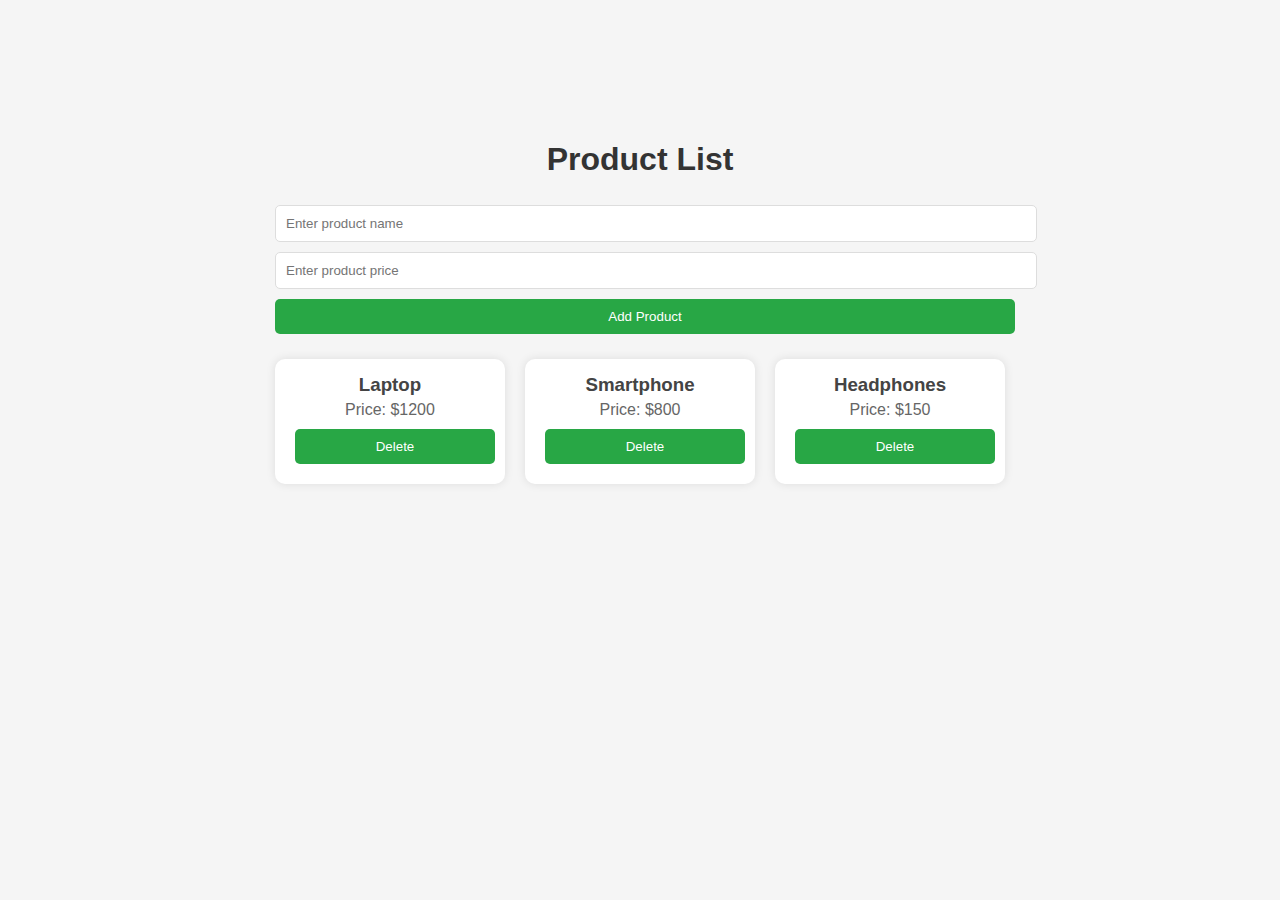
<file: newone.html>
<!DOCTYPE html>
<html lang="en">
<head>
  <meta charset="UTF-8">
  <meta name="viewport" content="width=device-width, initial-scale=1.0">
  <title>Product List</title>
  
  <style>
    body {
      font-family: Arial, sans-serif;
      background-color: #f5f5f5;
      margin: 100px 250px;
      padding: 20px;
    }

    h1 {
      text-align: center;
      color: #333;
    }

    .product-container {
      display: flex;
      justify-content: center;
      flex-wrap: wrap;
      gap: 20px;
      margin-top: 20px;
    }

    .product-card {
      background-color: #fff;
      border-radius: 10px;
      padding: 15px;
      width: 200px;
      box-shadow: 0 0 10px rgba(0, 0, 0, 0.1);
      text-align: center;
    }

    .product-card h3 {
      margin: 0;
      color: #444;
    }

    .product-card p {
      margin: 5px 0;
      color: #666;
    }

    input, button {
      padding: 10px;
      margin: 5px;
      border-radius: 5px;
      border: 1px solid #ddd;
      width: 100%;
    }

    button {
      background-color: #28a745;
      color: white;
      cursor: pointer;
      border: none;
    }

    button:hover {
      background-color: #218838;
    }
  </style>
</head>
<body>

  <h1>Product List</h1>

  <div>
    <input type="text" id="productName" placeholder="Enter product name">
    <input type="number" id="productPrice" placeholder="Enter product price">
    <button onclick="addProduct()">Add Product</button>
  </div>

  <div class="product-container" id="productContainer"></div>

  <script>
    // Array of product objects
    let products = [
      { name: "Laptop", price: 1200 },
      { name: "Smartphone", price: 800 },
      { name: "Headphones", price: 150 }
    ];

    // Function to display products
    function displayProducts() {
      const container = document.getElementById("productContainer");
      container.innerHTML = ""; // Clear previous content

      products.forEach((product, index) => {
        const productCard = document.createElement("div");
        productCard.className = "product-card";

        productCard.innerHTML = `
          <h3>${product.name}</h3>
          <p>Price: $${product.price}</p>
          <button onclick="deleteProduct(${index})">Delete</button>
        `;
        container.appendChild(productCard);
      });
    }

    // Function to add a new product
    function addProduct() {
      const name = document.getElementById("productName").value;
      const price = document.getElementById("productPrice").value;

      if (name && price) {
        products.push({ name, price: Number(price) });
        displayProducts(); // Refresh the list
        document.getElementById("productName").value = "";
        document.getElementById("productPrice").value = "";
      } else {
        alert("Please enter both name and price.");
      }
    }

    // Function to delete a product by index
    function deleteProduct(index) {
      products.splice(index, 1); // Remove the product
      displayProducts(); // Refresh the list
    }

    // Initial display of products
    displayProducts();
  </script>

</body>
</html>
</file>
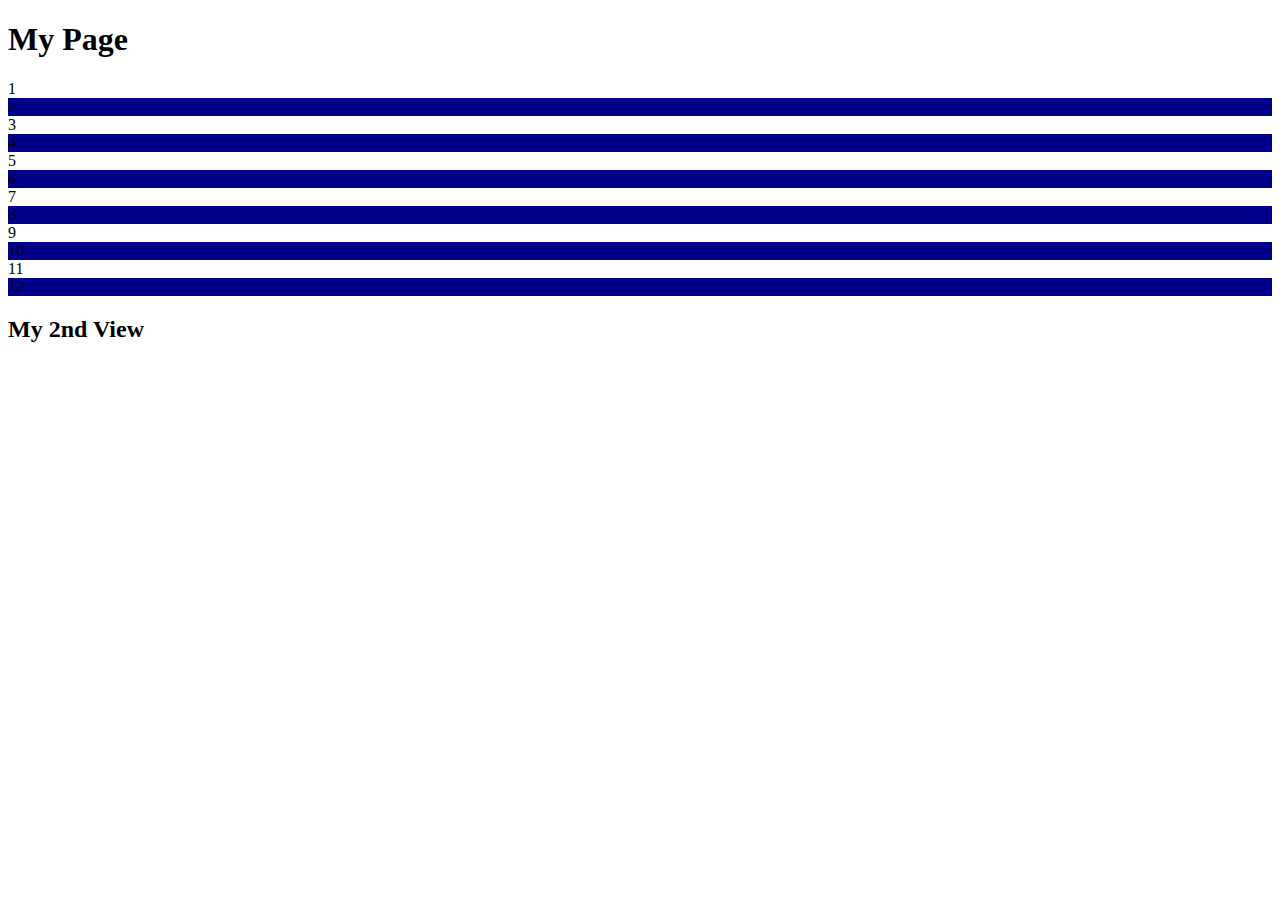
<file: DOM/dom.html>
<!DOCTYPE html>
<html lang="en">
  <head>
    <meta charset="UTF-8" />
    <meta name="viewport" content="width=device-width, initial-scale=1.0" />
    <title>My Page</title>
    <!-- <link rel="stylesheet" href="dom.css"> -->
    <script  defer src="dom.js"></script>
  </head>
  <body>
    <nav>
      <h1>My Page</h1>
    </nav>
    <main>
      <section id="view1" class="view view1">
        <div>1</div>
        <div>2</div>
        <div>3</div>
        <div>4</div>
        <div>5</div>
        <div>6</div>
        <div>7</div>
        <div>8</div>
        <div>9</div>
        <div>10</div>
        <div>11</div>
        <div>12</div>
      </section>
      <section id="view2" class="view view2">
        <h2>My 2nd View</h2>
      </section>
    </main>
  </body>
</html>
</file>
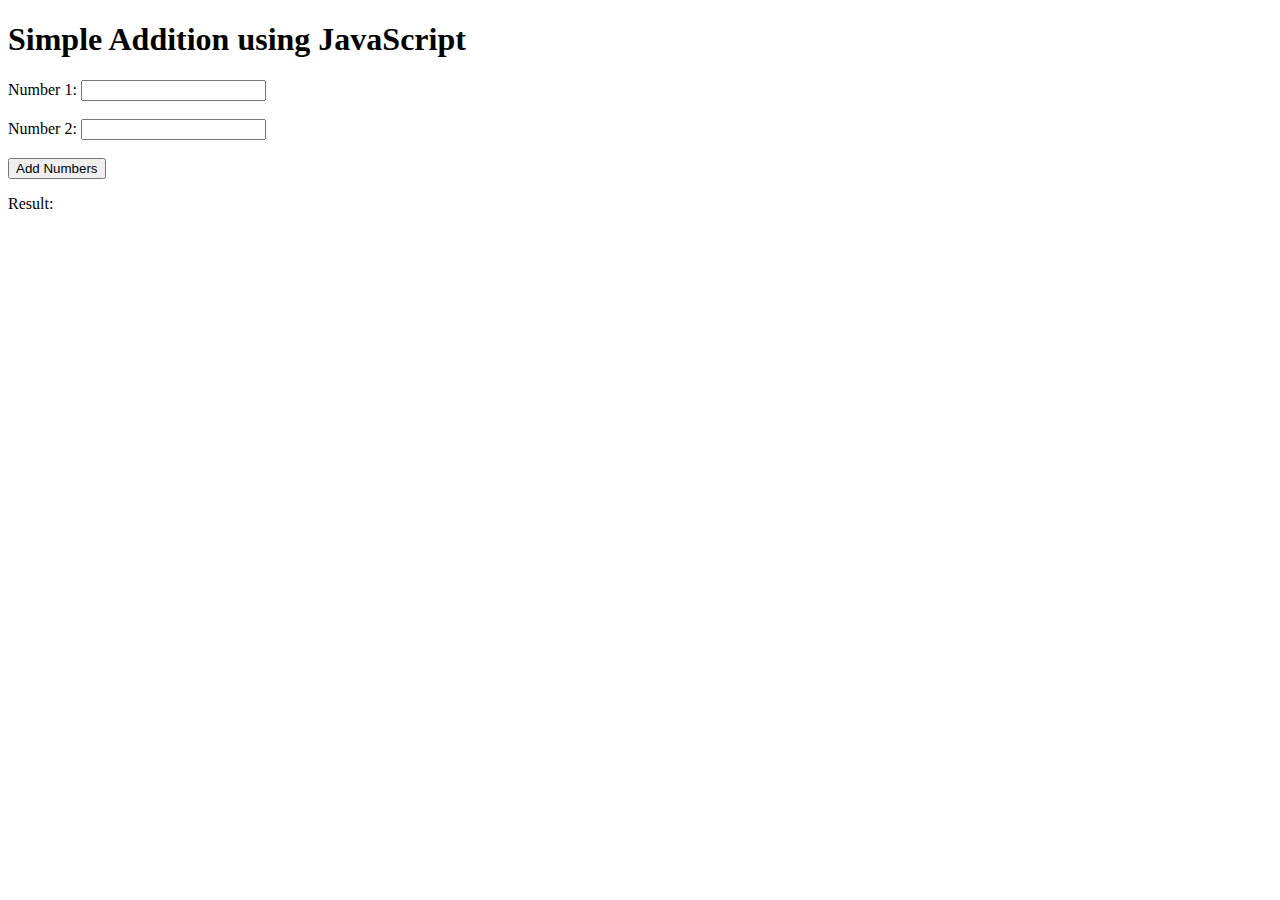
<file: DOM/domclass.html>
<!DOCTYPE html>
<html lang="en">
<head>
  <meta charset="UTF-8">
  <meta name="viewport" content="width=device-width, initial-scale=1.0">
  <title>Add Function Demo</title>
  <script src="domclass.js"></script>
</head>
<body>
  <h1>Simple Addition using JavaScript</h1>

  <label for="num1">Number 1:</label>
  <input type="number" id="num1" />
  <br/><br/>

  <label for="num2">Number 2:</label>
  <input type="number" id="num2" />
  <br/><br/>

  <button onclick="displayResult()">Add Numbers</button>
  <p>Result: <span id="result"></span></p>

  
</body>
</html>
</file>
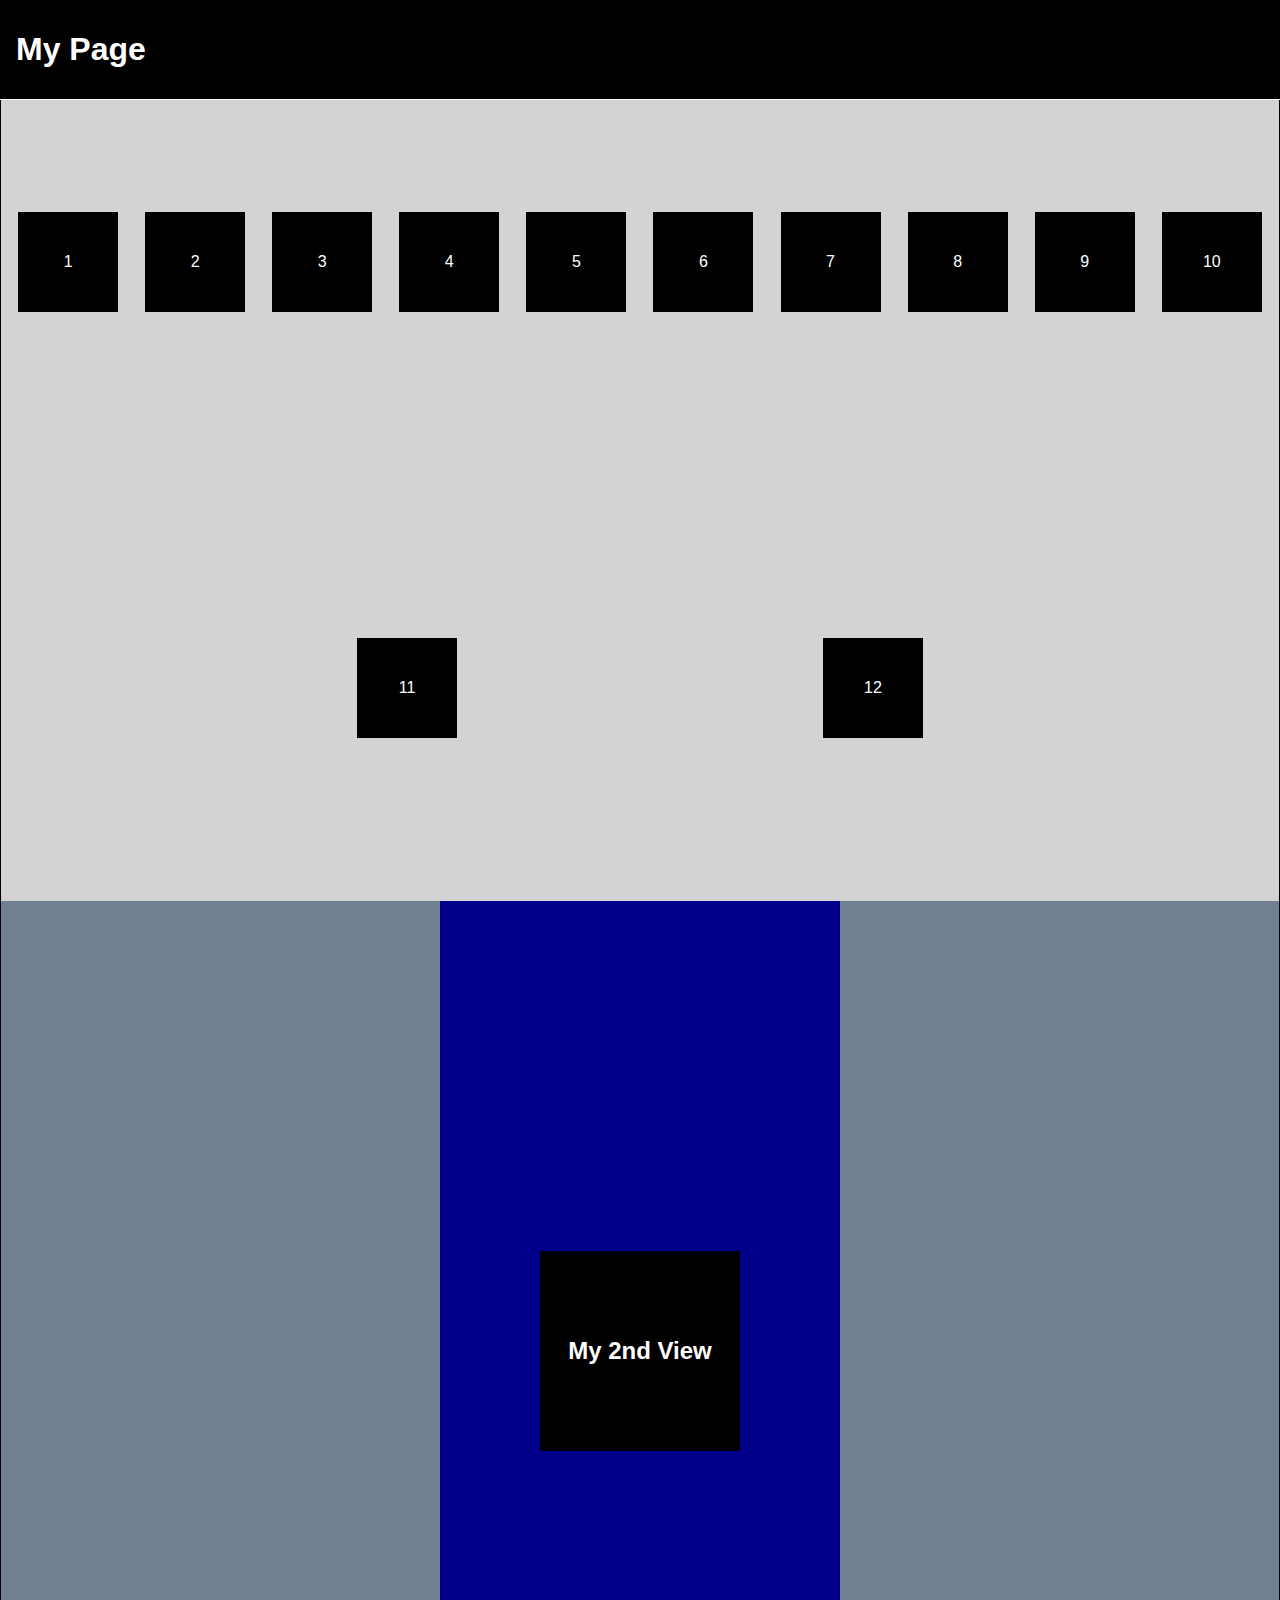
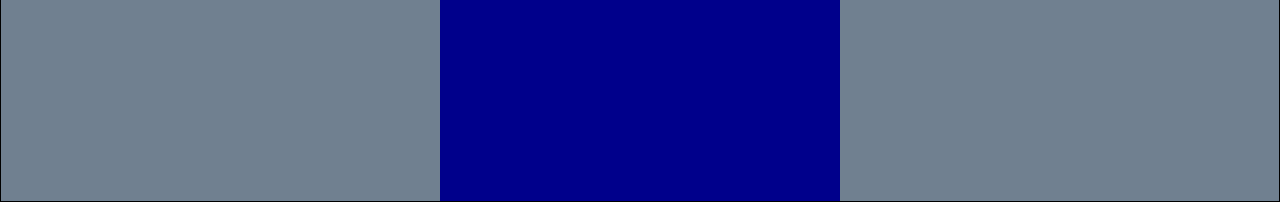
<file: event_lis/event_lis.html>
<!DOCTYPE html>
<html lang="en">

<head>
  <meta charset="UTF-8" />
  <meta name="viewport" content="width=device-width, initial-scale=1.0" />
  <title>My Page</title>
  <link rel="stylesheet" href="event_lis.css" />
  <script defer src="event_lis.js"></script>
</head>

<body>
  <nav>
    <h1>My Page</h1>
  </nav>
  <main>
    <section id="view1" class="view1">
      <div>1</div>
      <div>2</div>
      <div>3</div>
      <div>4</div>
      <div>5</div>
      <div>6</div>
      <div>7</div>
      <div>8</div>
      <div>9</div>
      <div>10</div>
      <div>11</div>
      <div>12</div>
    </section>
    <section id="view2" class="view2 darkblue">
      <div class="black">
        <h2>My 2nd View</h2>
      </div>
    </section>
    <section id="view3" class="view3">
      <form id="myForm">
        <label for="myTextInput">Text Input:</label>
        <input type="text" id="myTextInput" autocomplete="off" />
        <button type="submit">Submit</button>
      </form>
    </section>
  </main>

</body>

</html>
</file>
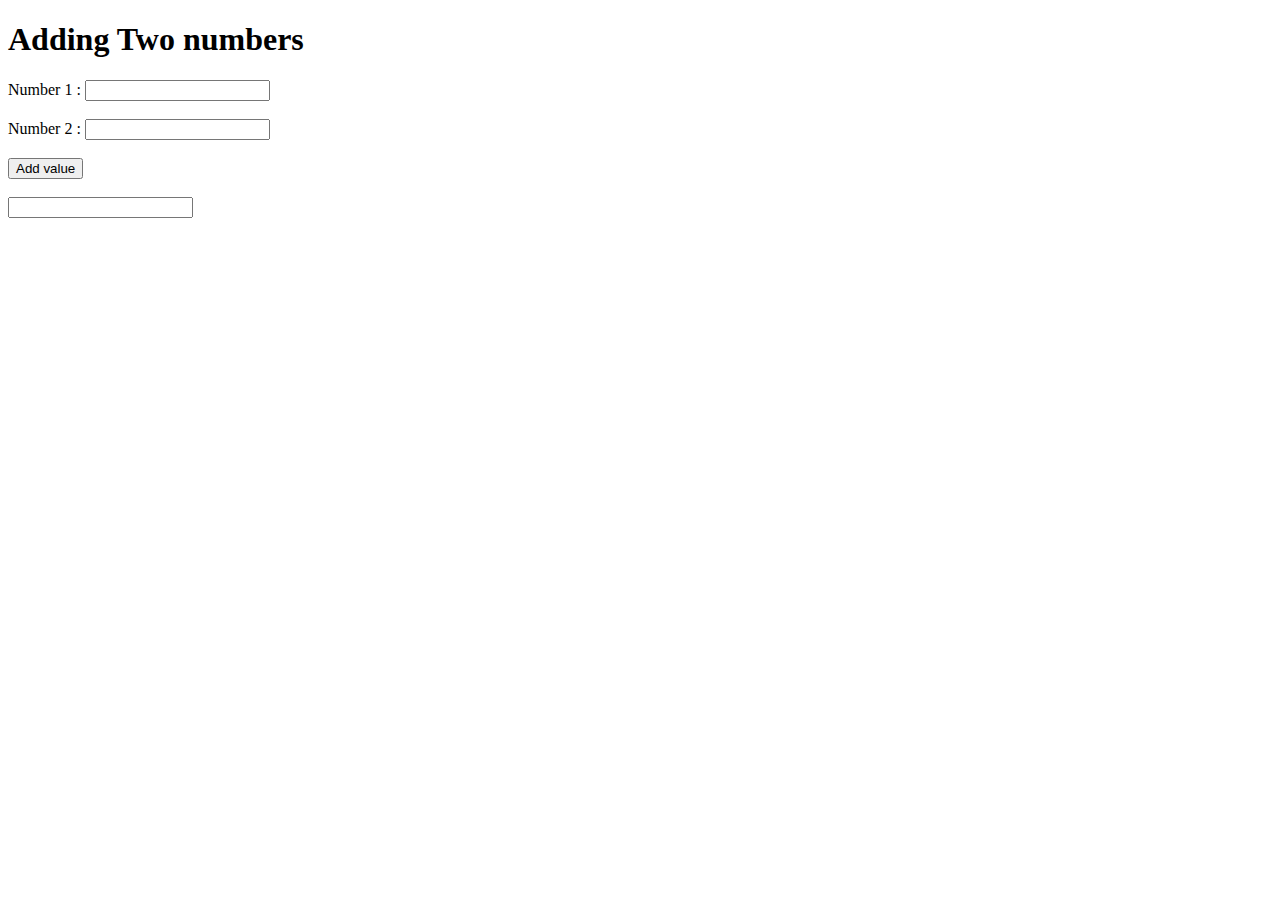
<file: jss/domjs.html>
<!DOCTYPE html>
<html lang="en">
<head>
    <meta charset="UTF-8">
    <meta name="viewport" content="width=device-width, initial-scale=1.0">
    <title>Document</title>
    <script>
        function add(a,b){
            return a+b;    
        }
        
        function dis(){
            const num1=parseFloat(document.getElementsByClassName("numone")[0].value)
            const num2=parseFloat(document.getElementsByClassName("numtwo")[0].value)
            console.log(num1)
            console.log(num2)
            const c=add(num1,num2);
            console.log(c)
            document.getElementById("result").value=c
            
        }        
    </script>
</head>
<body>
    <h1>Adding Two numbers</h1>
    <label for="num1">Number 1 :</label>
    <input type="number" id="num1" class="numone"> <br> <br>
    <label for="num1">Number 2 :</label>
    <input type="number" id="num2" class="numtwo"> <br> <br>
    <button onclick="dis()">Add value</button>
    <br><br>
    <input type="text" id="result">
</body>
</html>
</file>
<file: DOM/dom.css>
* {
    margin: 0;
    padding: 0;
    box-sizing: border-box;
}

html {
    font-family: Arial, Helvetica, sans-serif;
    font-size: 16px;
}

body {
    min-height: 100vh;
}

main {
    display: flex;
    flex-direction: column;
    justify-content: center;
    align-items: center;
}

nav {
    display: flex;
    justify-content: space-between;
    align-items: center;
    padding: 1rem;
    width: 100vw;
    height: 48px;
    position: fixed;
    top: 0;
    border-bottom: 1px solid #fff;
    z-index: 2;
    background-color: #000;
    color: #fff;
}

section {
    display: flex;
    flex-direction: column;
    justify-content: center;
    align-items: center;
    width: 100vw;
    height: 100vh;
    z-index: 1;
    padding-top: 48px;
}

.view1 {
    display: flex;
    flex-direction: row;
    flex-wrap: wrap;
    justify-content: space-evenly;
    background-color: lightgray;
    color: #000;
}

div {
    display: flex;
    flex-direction: column;
    justify-content: center;
    align-items: center;
    width: 100px;
    height: 100px;
    background-color: #000;
    color: #fff;
    margin: 10px;
}

.view2 {
    display: flex;
    flex-direction: column;
    justify-content: center;
    align-items: center;
    display: none;
    background-color: darkblue;
    color: #fff;
}
</file>
<file: event_lis/event_lis.css>
* {
    margin: 0;
    padding: 0;
    -webkit-box-sizing: border-box;
    box-sizing: border-box;
}

html {
    font-family: Arial, Helvetica, sans-serif;
    font-size: 16px;
}

body {
    min-height: 100vh;
    display: -webkit-box;
    display: -ms-flexbox;
    display: flex;
    -webkit-box-orient: vertical;
    -webkit-box-direction: normal;
    -ms-flex-direction: column;
    flex-direction: column;
    -webkit-box-pack: center;
    -ms-flex-pack: center;
    justify-content: center;
    -webkit-box-align: center;
    -ms-flex-align: center;
    align-items: center;
}

main {
    display: -webkit-box;
    display: -ms-flexbox;
    display: flex;
    -webkit-box-orient: vertical;
    -webkit-box-direction: normal;
    -ms-flex-direction: column;
    flex-direction: column;
    -webkit-box-pack: center;
    -ms-flex-pack: center;
    justify-content: center;
    -webkit-box-align: center;
    -ms-flex-align: center;
    align-items: center;
    background-color: #708090;
    border: 1px solid #000;
    width: 100%;
}

.height100 {
    height: 100px;
}
.purple {
    background-color: purple;
}
.blue {
    background-color: blue;
}
.darkblue {
    background-color: #00008b;
}
.black {
    background-color: #000;
}

nav {
    display: -webkit-box;
    display: -ms-flexbox;
    display: flex;
    -webkit-box-pack: justify;
    -ms-flex-pack: justify;
    justify-content: space-between;
    -webkit-box-align: center;
    -ms-flex-align: center;
    align-items: center;
    padding: 1rem;
    width: 100%;
    height: 48px;
    position: fixed;
    top: 0;
    border-bottom: 1px solid #fff;
    z-index: 2;
    background-color: #000;
    color: #fff;
}

section {
    display: -webkit-box;
    display: -ms-flexbox;
    display: flex;
    -webkit-box-orient: vertical;
    -webkit-box-direction: normal;
    -ms-flex-direction: column;
    flex-direction: column;
    -webkit-box-pack: center;
    -ms-flex-pack: center;
    justify-content: center;
    -webkit-box-align: center;
    -ms-flex-align: center;
    align-items: center;
    width: 100%;
    height: 100vh;
    z-index: 1;
    padding-top: 48px;
}

/* Depending on the view example (1, 2, or 3), 
you will want to set display:none for the other two 
and display:flex for the example you want to see. */
.view1 {
    display: -webkit-box;
    display: -ms-flexbox;
    display: flex;
    -webkit-box-orient: horizontal;
    -webkit-box-direction: normal;
    -ms-flex-direction: row;
    flex-direction: row;
    -ms-flex-wrap: wrap;
    flex-wrap: wrap;
    -webkit-box-pack: space-evenly;
    -ms-flex-pack: space-evenly;
    justify-content: space-evenly;
    background-color: #d3d3d3;
    color: #000;
}

.view1 div {
    display: -webkit-box;
    display: -ms-flexbox;
    display: flex;
    -webkit-box-orient: vertical;
    -webkit-box-direction: normal;
    -ms-flex-direction: column;
    flex-direction: column;
    -webkit-box-pack: center;
    -ms-flex-pack: center;
    justify-content: center;
    -webkit-box-align: center;
    -ms-flex-align: center;
    align-items: center;
    width: 100px;
    height: 100px;
    background-color: #000;
    color: #fff;
    margin: 10px;
}

.view2 {
    display: -webkit-box;
    display: -ms-flexbox;
    display: flex;
    -webkit-box-orient: vertical;
    -webkit-box-direction: normal;
    -ms-flex-direction: column;
    flex-direction: column;
    -webkit-box-pack: center;
    -ms-flex-pack: center;
    justify-content: center;
    -webkit-box-align: center;
    -ms-flex-align: center;
    align-items: center;
    /* display: none; */
    color: #fff;
    max-width: 400px;
    max-height: 60%;
    padding-top: 0;
}

.view2 div {
    display: -webkit-box;
    display: -ms-flexbox;
    display: flex;
    -webkit-box-orient: vertical;
    -webkit-box-direction: normal;
    -ms-flex-direction: column;
    flex-direction: column;
    -webkit-box-pack: center;
    -ms-flex-pack: center;
    justify-content: center;
    -webkit-box-align: center;
    -ms-flex-align: center;
    align-items: center;
    width: 200px;
    height: 200px;
    color: #fff;
    margin: 10px;
}

.view3 {
    display: -webkit-box;
    display: -ms-flexbox;
    display: flex;
    -webkit-box-orient: vertical;
    -webkit-box-direction: normal;
    -ms-flex-direction: column;
    flex-direction: column;
    -webkit-box-pack: center;
    -ms-flex-pack: center;
    justify-content: center;
    -webkit-box-align: center;
    -ms-flex-align: center;
    align-items: center;
    display: none;
    background-color: #d3d3d3;
    border: 1px solid #000;
    max-width: 400px;
    padding: 2rem;
}

.view3 form label {
    color: #000;
    margin-right: 1rem;
    font-size: 1.5rem;
}

.view3 form input {
    width: 100%;
    line-height: 1.5rem;
    font-size: 1.5rem;
}

.view3 form button {
    display: block;
    margin-top: 1rem;
    margin-left: auto;
    font-size: 1.25rem;
    padding: 0.75rem;
    border-radius: 10px;
}
</file>
